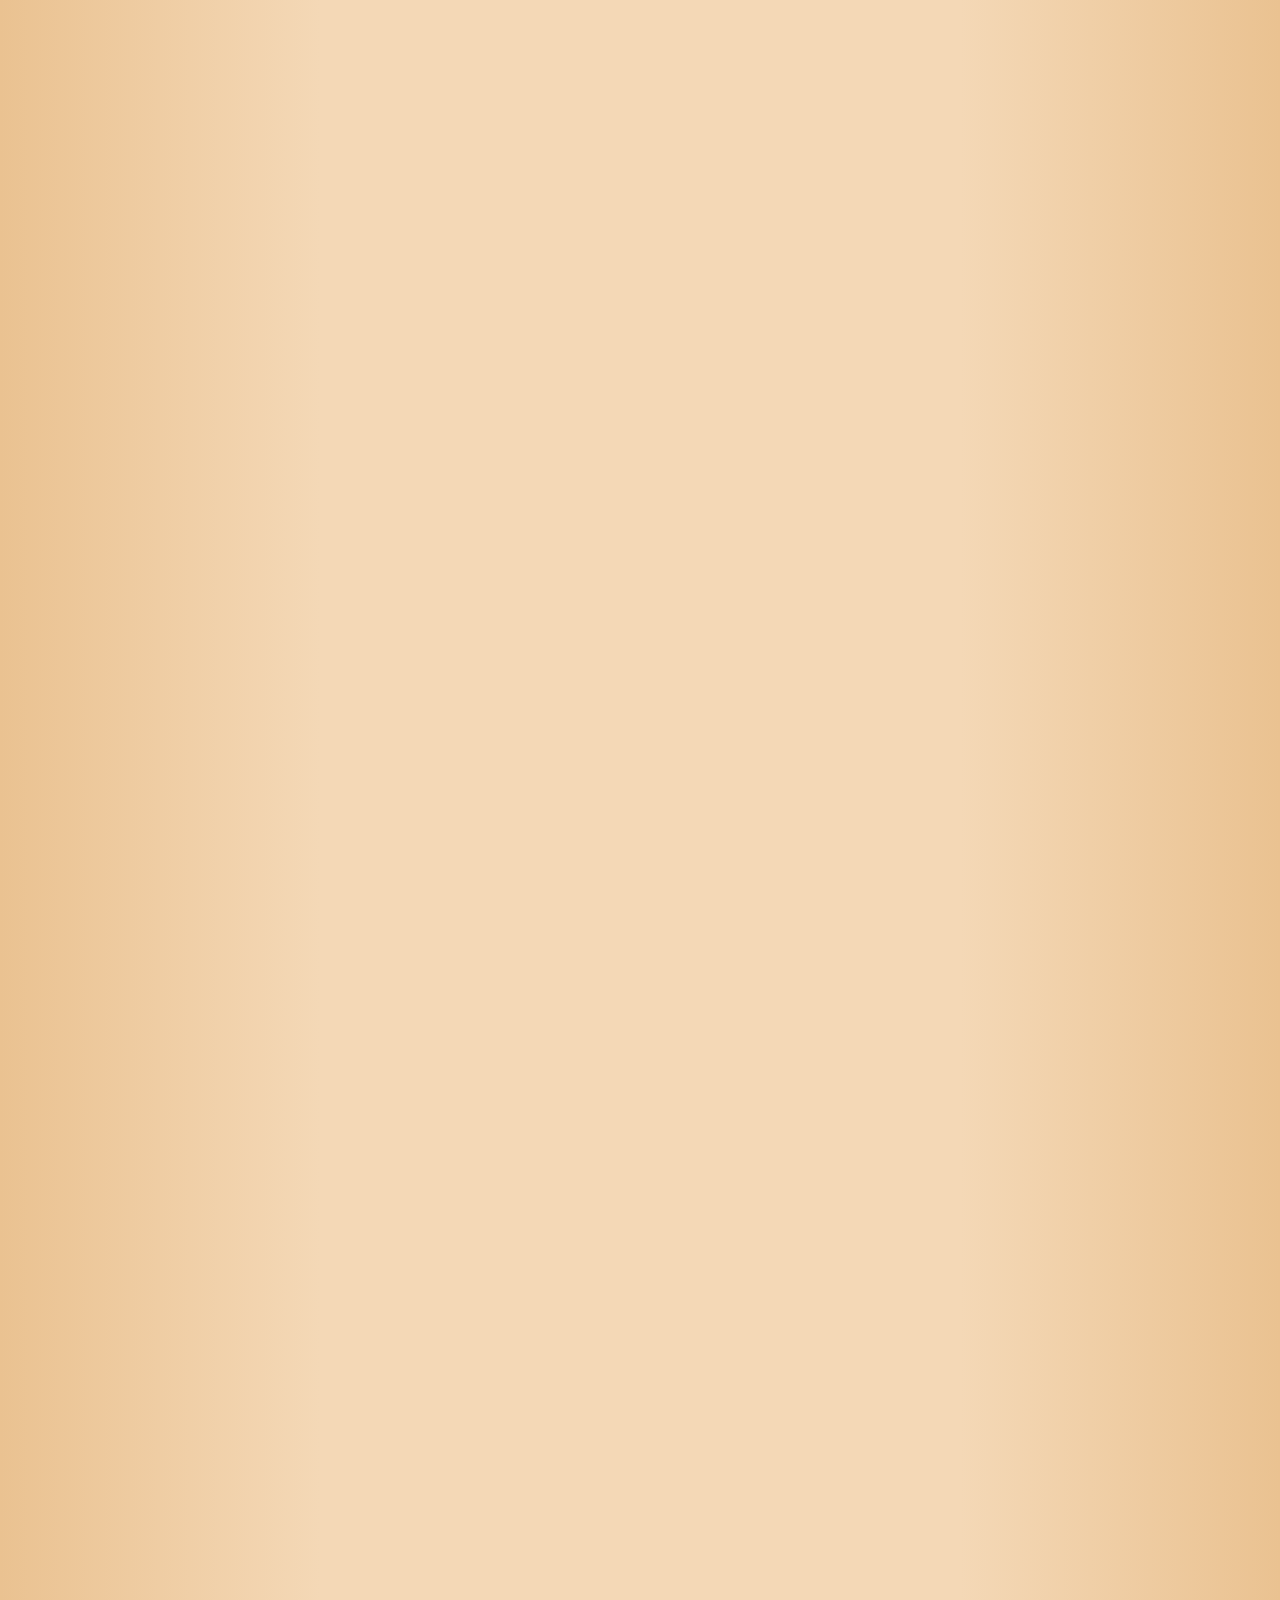
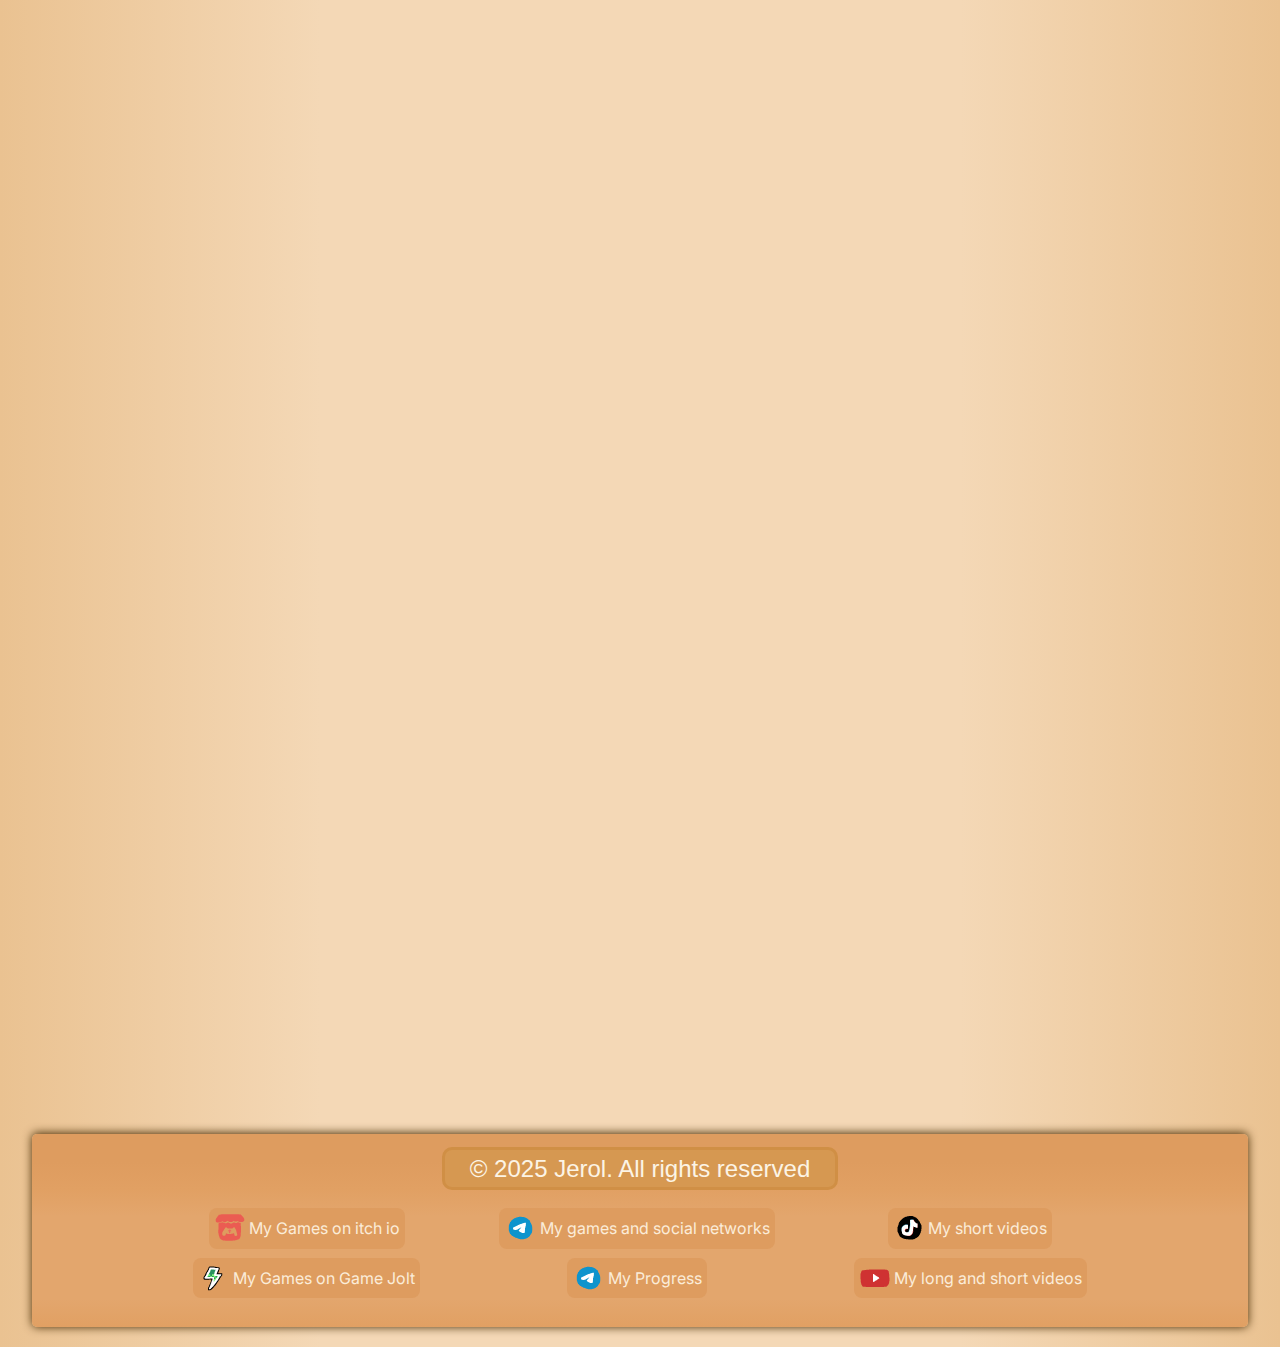
<file: index.html>
<!DOCTYPE html>
<html lang="en">
<head>
    <meta charset="UTF-8">
    <meta name="viewport" content="width=device-width, initial-scale=1.0">
    
    <link rel="stylesheet" href="css/index.css">

    <title>Jerol</title>
    <link rel="icon" type="image/png" href="/imgs/logo.png">
    <meta name="description" content="Здесь вы узнаете информацию про Jerol">
</head>
<body>
    <header id="top">
        <div id="header">
            <a id="logo" href="index.html">
                <img id="logo-image" src="imgs/logo.png" alt="logo Jerol">
                <h2 id="logo-text" translate="no">Jerol</h2>
            </a>
            <nav id="sections">
                <a class="section" style="color: white;" href="index.html">About me</a>
                <a class="section" href="my-games.html">My games</a>
            </nav>
        </div>
    </header>
    <main>
        <section class="block">
            <h1 class="desc-section-title">Who am I and what do I do?</h1>
            <p class="desc-text">
                I'm just a regular teenager who wants to make his own games. I'm 15 years old, I'm Ukrainian, and I started my career in the summer of 2024, so I've been in game development for about a year and a half now. In addition to game development, I am also interested in drawing, website creation, a little bit of editing, and a few other things. But I like creating games the most.
                <br><br>In game development, usually 2-3 people create a game because it is not easy to create a game alone, but for me, it is a very useful experience. Our team consists of 3-5 people (it hasn't been finalized yet). So far, I have been creating games on my own, without any help (well, except for the internet), and I'm really curious to know what it's like to work in a team (well, I'll find out soon). 
                <br><br>16.01.2026
            </p>        
        </section>
        <section class="block">
            <h1 class="desc-section-title">My story (if anyone is interested)</h1>
            <p class="desc-text">
                My story began with the most banal thing—motivation. Sometime in the spring, I arrived from France, where I had spent a year or two (it was a terrible time). Day after day, I just lay on the couch, not really trying to change anything. I didn't have any friends to go out with, talk to in the fresh air, or just play something with when the sun was shining brightly. I only socialized in games. I didn't always sit at home; sometimes I went to the store, sometimes I walked with my family, sometimes I even did a little sports. I didn't think about the future, didn't think about what I would do, who I wanted to become. I just slept, woke up, ate, and slept again.
                <br><br>But one fine summer day, while scrolling through my TikTok feed, I came across a video. It didn't contain motivational phrases like, “If you lie around all the time, you won't achieve anything, so get your ass off the couch and start doing something.” I wasn't interested in that, I just kept scrolling. The video was very ordinary: a random schoolboy decided to get off the couch and start making games. He just showed what his game looked like, talked about what new features he had added, and that was it, nothing more. The author didn't talk about how cool it is to create games, how much money you can make from it, or why you should do it. He just showed his progress and that was it. But it motivated me so much that I wanted to try it myself, because I had dreamed of creating games since childhood. And of course, I followed his progress.
                <br><br>I went to Google to find out how to create games. I found a course on YouTube, downloaded Godot and a couple of other programs, and started doing something. But I didn't stay with Godot for long because I didn't like that you couldn't move the camera with the right mouse button. So I deleted it and decided to download Unity. Fortunately, it had that option. 
                <br><br>And if you think that I then sat down almost every day and learned how to develop games, you are very much mistaken. I was a typical teenager who only had motivation, which meant that I sat down for 6 hours every day for the first 2 weeks and then gave up. But somehow, I still managed to spend 6 hours a day for 1-3 days every 2 weeks. Although that's not how it should be; you shouldn't sit around and then start and give up for 2 weeks. Even studying for 1 hour every other day is much better than studying for 6 hours in one go.
                <br><br>Even though it was difficult to sit in Unity and then abandon it every two weeks, the training I chose with my initial knowledge made the task twice as difficult. When I looked at the 12-lesson course, I immediately started making my game, knowing the {create object} command.
                <br><br>And I chose such a complicated project. It was beyond my knowledge at the time, and I doubt I could have completed it in a year. But I decided to learn Unity by creating my own project. Of course, I couldn't come up with everything on my own, so YouTube courses helped me with that. I always tried to write the code myself. If it didn't work, I would work on it for two days and then use a neural network (it was a mistake not to do this right away). And when it couldn't solve a bug, I had to spend days trying to solve it myself (although I could have asked for help in one of the Telegram chats). But after a while, I realized that the project was beyond my level (it took me three months to realize this). Or maybe I just lost motivation to work on the project and started creating a new game instead.
                <br><br>I didn't abandon the new game for two weeks (a week at most). And I was able to finish it! But how I screwed up there, oh dear. After that, I started on a second project that was even better. The code is understandable (20%), and the project wasn't abandoned (3-4 days doesn't count). When I was already working on my third project, I met my buddy at a school chess competition, who also introduced me to his buddy, with whom we would create games together. I am so glad that I met them; it is one of the most important events in my life.             
                <br><br>While creating games, I also ran a video blog on TikTok about my progress, and I didn't have as many subscribers as the person who got me started in game development (I had less than 10, he had +-500). But you know what? I also inspired someone else to create games! How did I find out? He told me himself that he liked my projects, and we started talking. My videos were pretty awful, but there are people out there who don't necessarily need professional editing.
                <br><br>By getting off my ass and starting to do something, I gained knowledge that I can use to make money. I found friends who are really cool. My mindset has changed a lot. I stopped being shy, started to understand people, and stopped being afraid of being judged. I have two finished games from game development (and another one in development), 17 subscribers on Telegram (not many, but I have a lot of time). 
                <br><br>Overall, my life has become much better. I'm not insisting, but I strongly advise you to do what you want, whether it's game development or drawing anime, your efforts will definitely bear fruit. If you want, I can help you with this, even if only a little. Even doing something once a week is already the foundation of your career. And know that regular school can't always help you in life, so you have to achieve it yourself.
                <br><br>27.01.2026
            </p> 
        </section>
    </main>
    <footer id="bottom">
        <p id="copyright">© 2025 Jerol. All rights reserved</p>
        <nav id="links">
            <div>
                <a class="link" href="https://jeroldev.itch.io/">
                    <img src="imgs/logo_itch-io.png" alt="">
                    <p>My Games on itch io</p>
                </a>
            </div>
            <div>
                <a class="link" href="https://gamejolt.com/@jeroldev">
                    <img src="imgs/logo_game-jolt.png" alt="">
                    <p>My Games on Game Jolt</p>
                </a>
            </div>
            <div>
                <a class="link" href="https://t.me/jerolhub">
                    <img src="imgs/logo_telegram.png" alt="">
                    <p>My games and social networks</p>
                </a>
            </div>
            <div>
                <a class="link" href="https://t.me/jeroldev">
                    <img src="imgs/logo_telegram.png" alt="">
                    <p>My Progress</p>
                </a>
            </div>
            <div>
                <a class="link" href="https://www.tiktok.com/@jeroldev">
                    <img src="imgs/logo_tiktok.png" alt="">
                    <p>My short videos</p>
                </a>
            </div>
            <div>
                <a class="link" href="https://www.youtube.com/@jeroldev">
                    <img src="imgs/logo_youtube.png" alt="">
                    <p>My long and short videos</p>
                </a>
            </div>
        </nav>
    </footer>
    
    <script src="js/index.js"></script>
</body>
</html>
</file>
<file: css/index.css>
@font-face {
    font-family: 'Science';
    src: url('../fonts/ScienceGothic-VariableFont_CTRS\,slnt\,wdth\,wght.ttf') format('truetype');
    font-weight: normal;
    font-style: normal;
}
@font-face {
    font-family: 'Ubuntu';
    src: url('../fonts/Ubuntu-Regular.ttf') format('truetype');
    font-weight: normal;
    font-style: normal;
}
@font-face {
    font-family: 'Inter';
    src: url('../fonts/Inter-VariableFont_opsz\,wght.ttf') format('truetype');
    font-weight: normal;
    font-style: normal;
}

* {
    margin: 0;
    padding: 0;
    box-sizing: border-box;
    font-family: 'Inter', Arial, Helvetica, sans-serif;
}

body {
    overflow-x: hidden;
    background: linear-gradient(to right, #eac291, #f4d8b6, #f4d8b6, #f4d8b6, #eac291);
}

header {
    width: 95%;
    height: 12.5vh;

    margin: 20px auto;
    border-radius: 5px;
    opacity: 0;
    
    background-color: #de9c5f;
    box-shadow: 0px 3px 10px #4a2c03;
}

.is-visible-top {
    animation-name: show-block-top;
    animation-duration: .7s;
    animation-fill-mode: forwards;
}

@keyframes show-block-top {
    0% {
        transform: translateY(-40vh);
        opacity: 0;
    }

    100% {
        transform: translateY(0vh);
        opacity: 1;
    }
}


#header {
    display: flex;
    justify-content: space-between;
    align-items: center;

    width: 100%;
    height: 100%;
    margin: 0 auto;
    padding: 0 10%;
}

#logo {
    display: flex;
    justify-content: center;
    align-items: center;

    width: auto;
    height: 10vh;

    text-decoration: none;
}
#logo:hover #logo-text {
    color: white;
}
#logo-image {
    width: auto;
    height: 100%;
    margin-right: 10px;

    border: 2px solid #c58a52;
    border-radius: 12.5%;

    background-color: #fdeed9;
}
#logo-text {
    font-size: 2.5em;
    font-weight: 500;
    font-family: 'Science', Arial, Helvetica, sans-serif;

    color: #f2dab2;

    transition: all .3s ease;
}

#sections {
    display: flex;
    justify-content: space-evenly;
    align-items: center;

    height: 9vh;

    border-radius: 10px;
    
    background-color: #ce8b4d;
    box-shadow: 0px 0px 2.5px #3f2b05;
}
.section {
    position: relative;

    margin: 0 25px;

    font-size: 1.6em;
    font-weight: 600;

    color: #ece5c3;
    font-family: 'Ubuntu', Arial, Helvetica, sans-serif;
    text-decoration: none;
    text-align: center;

    transition: all .5s ease;
}
.section::after {
    content: "";
    position: absolute;

    width: 0;
    height: 4px;
    left: 50%;
    bottom: -8px;
    border-radius: 2px;

    background-color: #ecbe1b;

    transition: all .5s ease;
}
.section:hover {
    color: #fcf4e5;
}
.section:hover::after {
    width: 100%;
    left: 0;
}


main {
    display: flex;
    flex-direction: column;

    width: 100%;
    height: max-content;
    /* padding: 1.5vh 0; */
}

.block {
    padding-top: 2vh;
    padding-bottom: 5vh;

    width: 80%;
    height: max-content;
    border-radius: 10px;
    margin: 10px auto;
    
    background-color: #e8ba8f;
    box-shadow: 0px 0px 10px #653d05;

    opacity: 0;
}

.is-visible {
    animation-name: show-block;
    animation-duration: 0.75s;
    animation-fill-mode: forwards;
}

@keyframes show-block {
    0% {
        transform: translateY(30%);
        opacity: 0;
    }

    100% {
        transform: translateY(0%);
        opacity: 1;
    }
}

.desc-section-title {
    font-size: 2.3em;
    font-weight: bold;

    /* width: max-content; */
    height: max-content;

    margin: 0 7%;
    padding-top: 2vh;

    font-family: Arial, Helvetica, sans-serif;

    color: #a06732;
}
.desc-text {
    font-size: 1.3em; 

    /* width: 85%; */
    height: max-content;
    margin: 0 8%;

    color: #a96321;
}
.desc-text a {
    color: #bb3d2c;
}

footer {
    display: flex;
    align-items: center;
    flex-direction: column;

    width: 95%;
    height: 21.5vh;
    margin: 20px auto;

    border-radius: 5px;
    
    background: linear-gradient(to bottom, #de9c5f, #de9c5f, #e1a063, #e3a66d, #e3a66d, #e3a66d, #e3a66d, #e1a063);
    box-shadow: 0 -0.5px 10px #4a2c03;
}

#copyright {
    width: auto;

    margin: 0 4%;
    margin-top: 1.5vh;
    margin-bottom: 1vh;
    padding: 0.5vh 2%;

    font-size: 1.5em;
    font-family: Arial, Helvetica, sans-serif;
    text-align: center;

    border: 3px solid #d08f45;
    border-radius: 10px;

    background-color: #d69851;
    color: #fcf4e5;
}

#links {
    display: grid;
    grid-auto-flow: column;
    grid-template-rows: repeat(2, 1fr);

    width: 80%;
    margin: 0 auto;
}
#links div {
    display: flex;
    justify-content: center;
    align-items: center;

    width: 100%;
}
.link {
    display: flex;
    justify-content: center;
    align-items: center;

    width: max-content;
    height: 4.5vh;
    margin-top: 1vh;
    padding: 0 1.5%;

    border-radius: 8px;

    text-decoration: none;
    
    background-color: #de9c5f;
}
.link:hover {
    background-color: #c58a52;
}
.link img {
    width: auto;
    height: 80%;
}
.link p {
    margin-left: 3px;

    color: #fbecd9;
}

@media (max-width: 1100px) {    
    #sections {
        height: 8vh;
    }
    .section {
        font-size: 1.4em;
    }

    #logo {
        height: 9vh;
    }
    #logo-text {
        font-size: 2.25em;
    }

    footer {
        height: 20vh;
    }

    #links {
        width: 100%;
    }
    #copyright {
        font-size: 1em;
    }
    .link {
        height: 3.5vh;
        font-size: 0.8em;
    }
}

@media (max-width: 900px) {
    header {
        height: 10vh;
        margin: 15px auto;
    }
    
    #header {
        padding: 0 5%;
    }

    #logo {
        height: 8vh;
    }
    #logo-text {
        font-size: 2em;
    }

    #sections {
        height: 7vh;
    }
    
    .section {
        font-size: 1.2em;
        margin: 0 15px;
    }

    .block {
        width: 90%;
        margin: 1vh auto;
    }
    .desc-section-title {
        font-size: 2em;
    }
    .desc-text {
        font-size: 1em;
    }

    footer {
        height: 20vh;
    }

    #links {
        grid-template-rows: repeat(3, 1fr);
    }
    #copyright {
        font-size: 0.85em;
    }
    .link {
        height: 2.5vh;
        font-size: 0.7em;
    }
}

@media (max-width: 600px) {
    header {
        height: 10vh;
        margin: 10px auto;
    }

    #logo {
        height: 6.5vh;
    }
    #logo-text {
        font-size: 1.35em;
    }

    #sections {
        height: 6.5vh;
    }
    .section {
        font-size: 0.8em;
    }

    .block {
        padding-top: 1vh;
        padding-bottom: 3vh;
    }

    .desc-section-title {
        font-size: 1.45em;
    }
    .desc-text {
        font-size: 0.8em;
    }

    footer {
        margin: 15px auto;
    }
}

@media (max-width: 450px) {
    header {
        height: 7vh;
    }

    #logo {
        height: 4vh;
    }
    #logo-text {
        font-size: 0.8em;
    }

    #sections {
        height: 4.5vh;
        border-radius: 7.5px;
    }
    .section {
        font-size: 0.65em;
        margin: 0 7.5px;
    }

    .desc-section-title {
        font-size: 1.1em;
    }
    .desc-text {
        font-size: 0.65em;
    }
    
    footer {
        height: 16vh;
    }

    #copyright {
        font-size: 0.7em;
    }
    .link {
        height: 1.75vh;
        font-size: 0.55em;
    }
}
</file>
